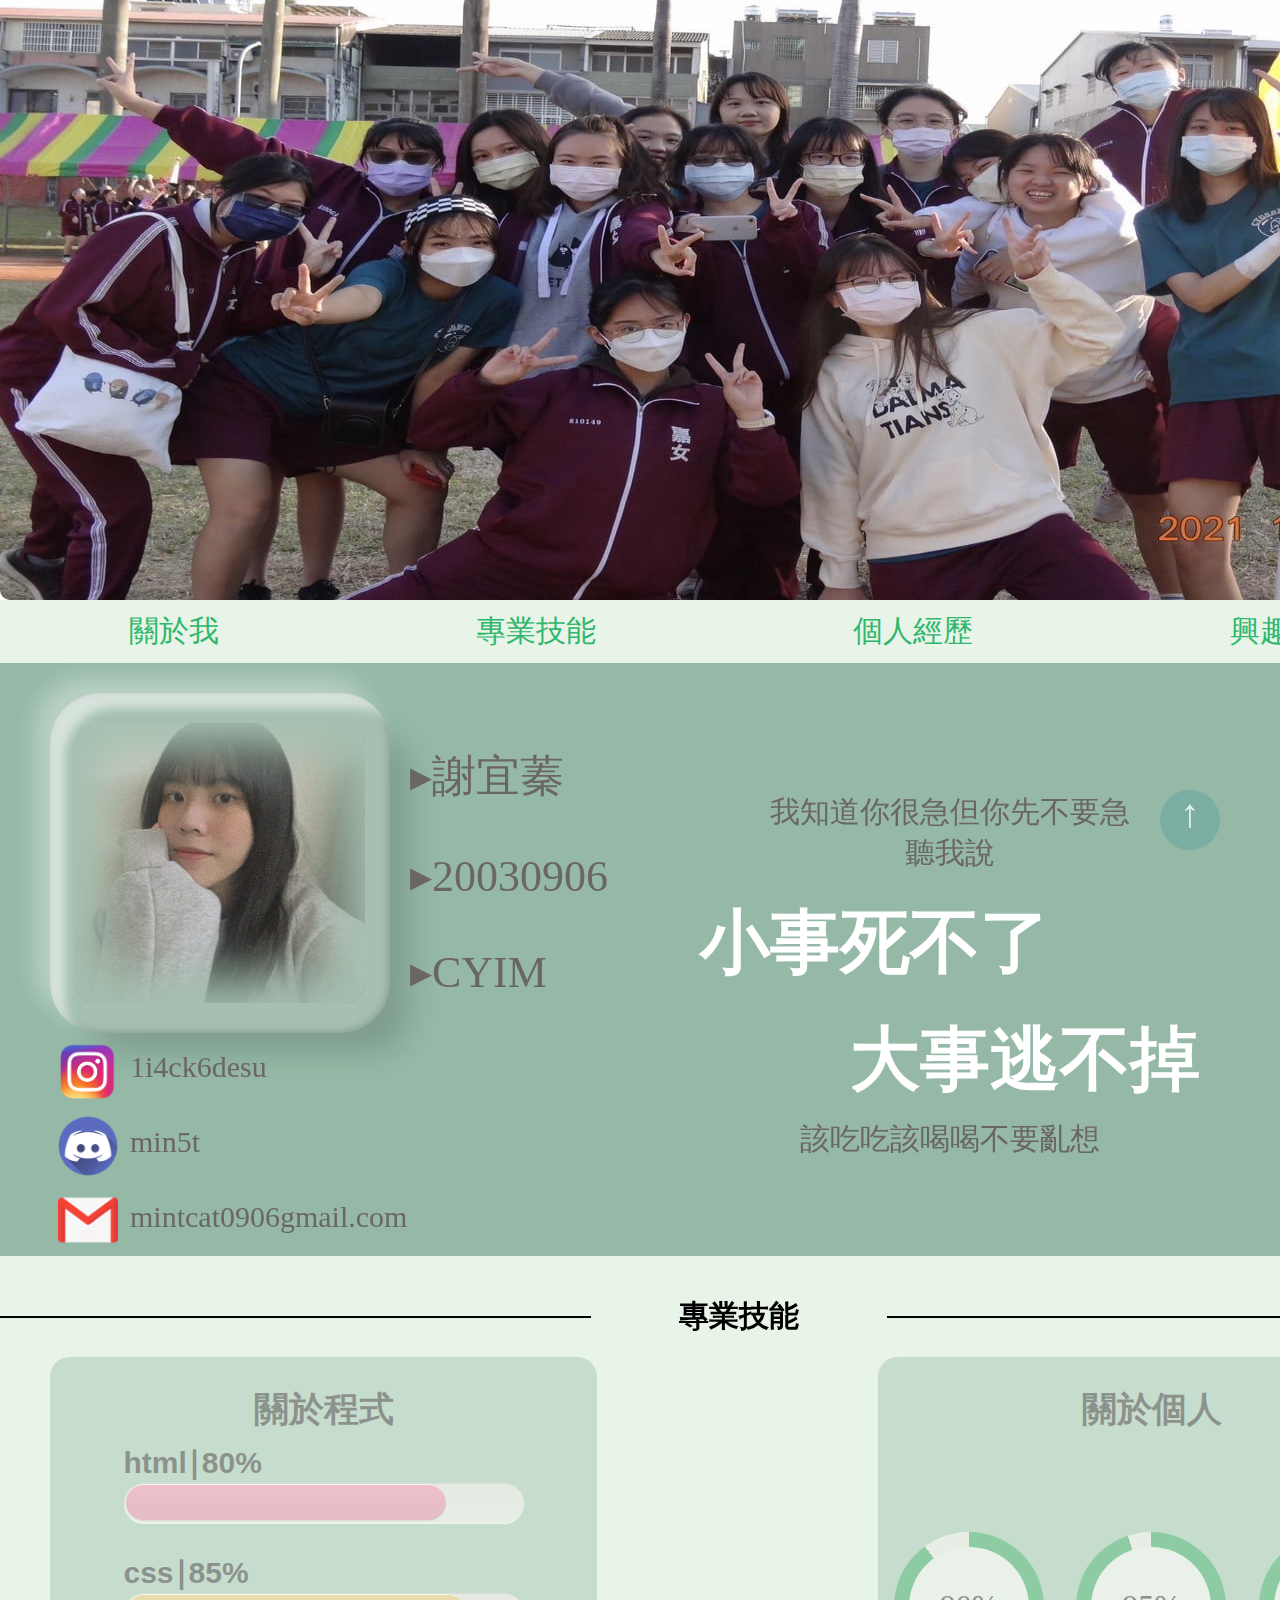
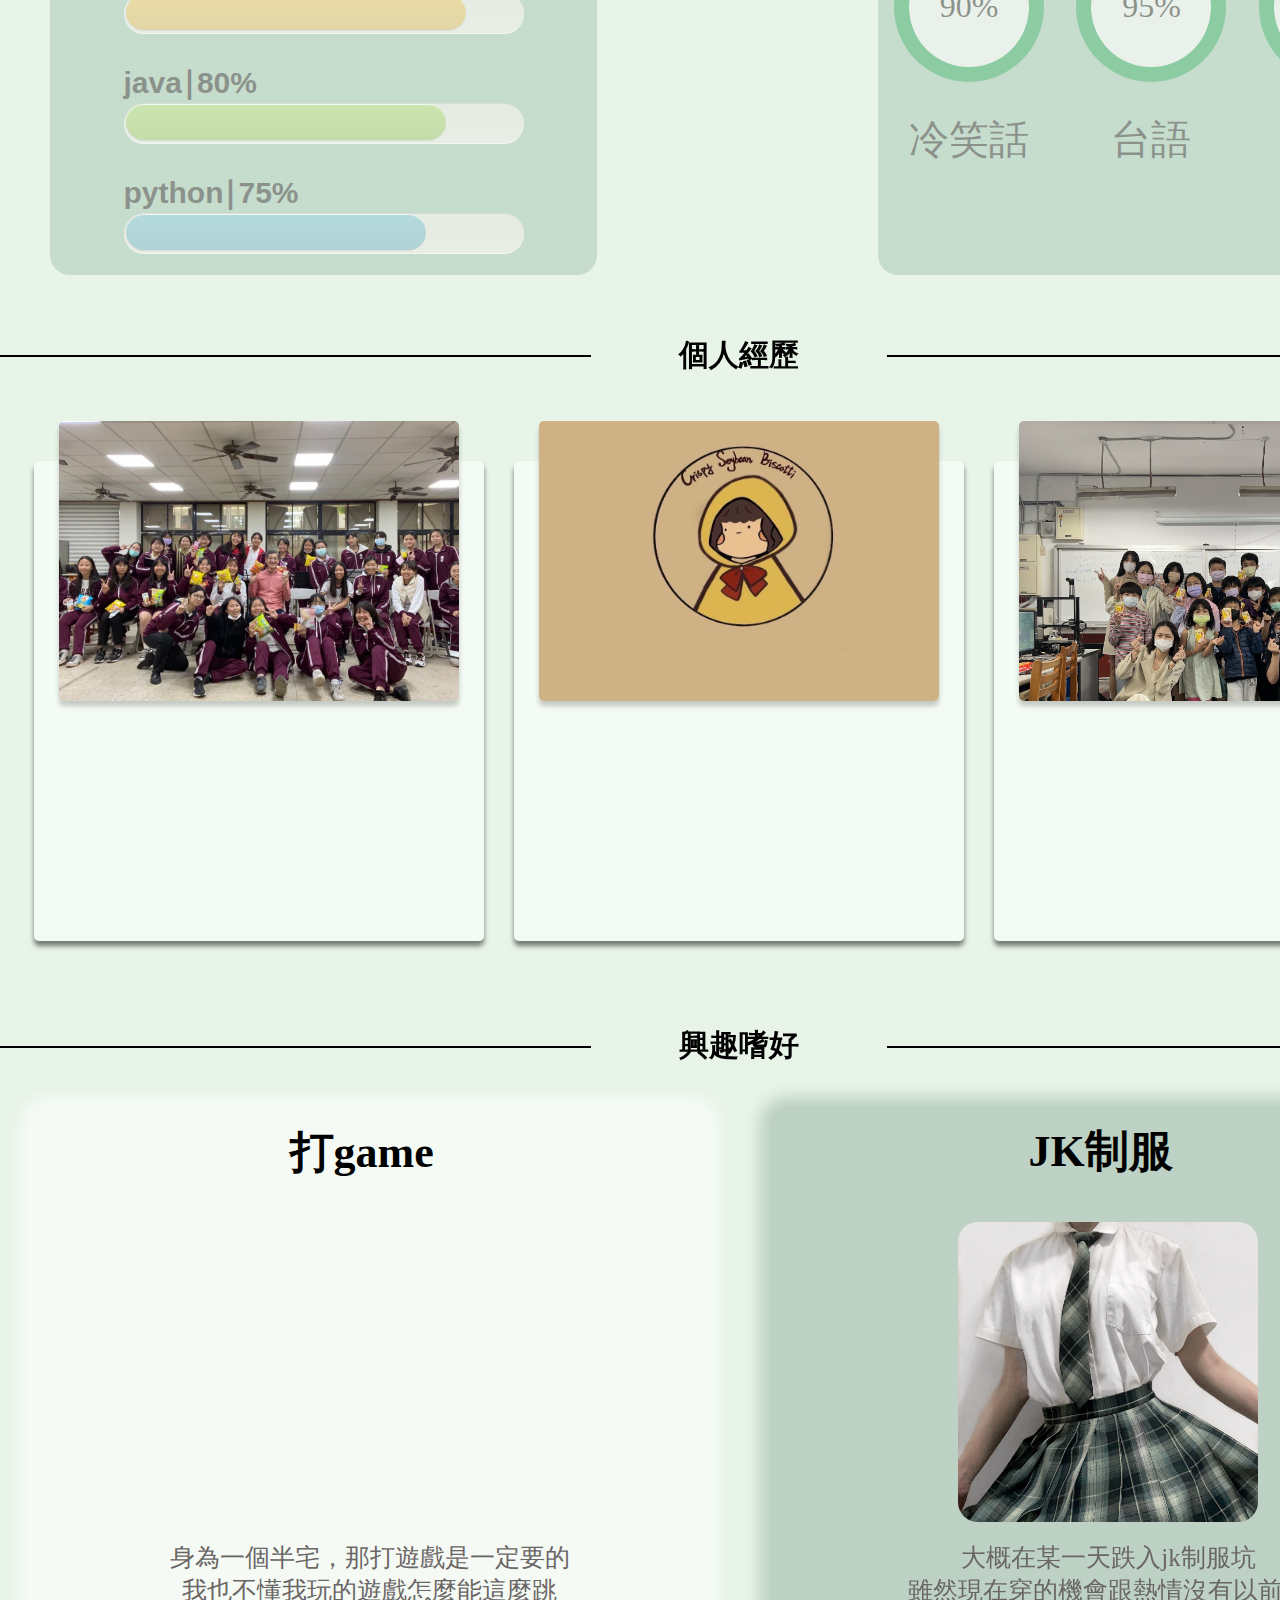
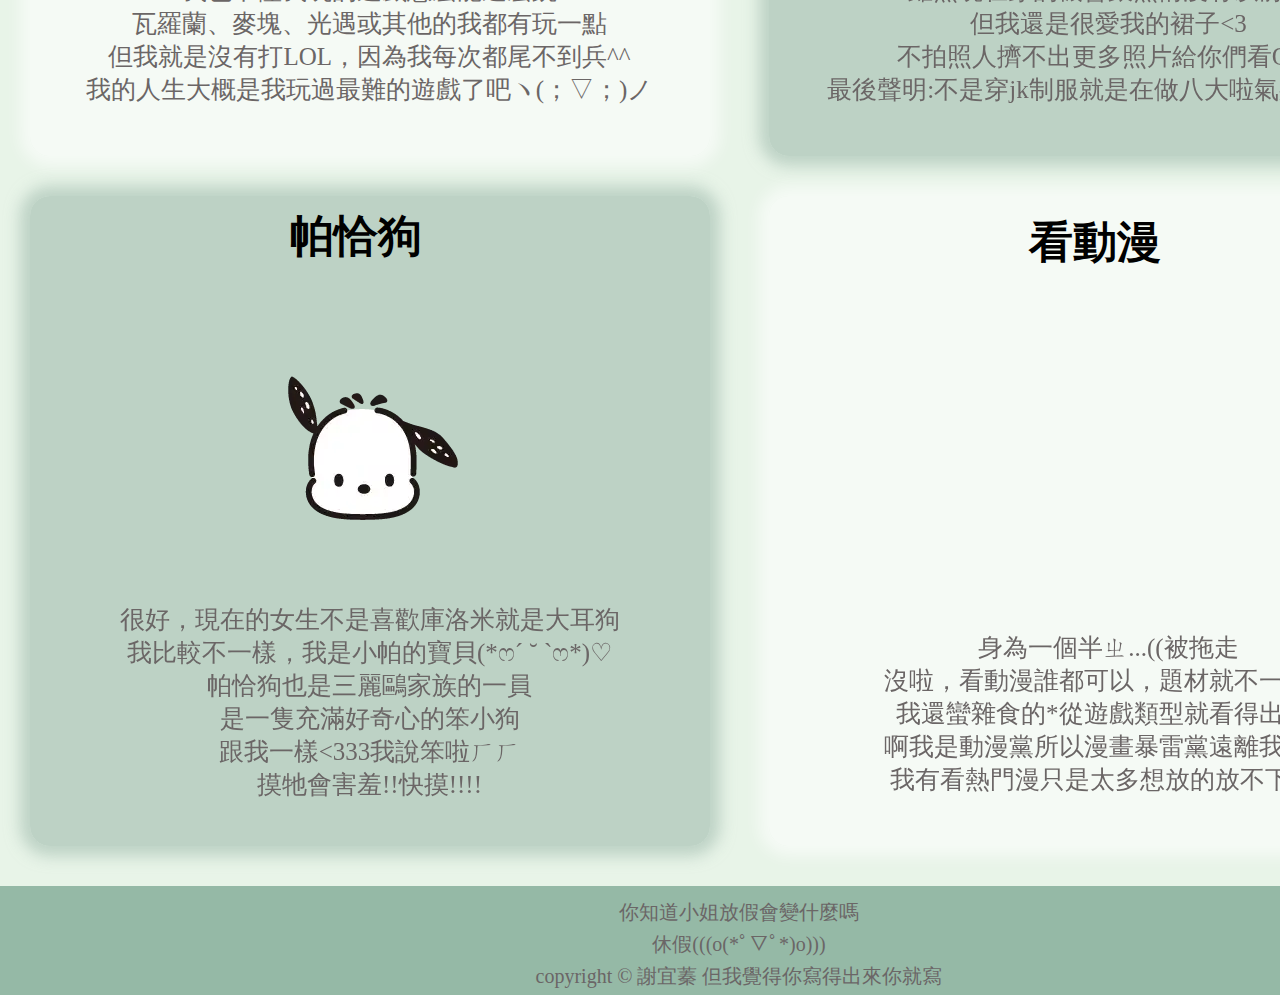
<file: index.html>
<!DOCTYPE html>
<html lang="en">
<head>
    <meta charset="UTF-8">
    <meta http-equiv="X-UA-Compatible" content="IE=edge">
    <meta name="viewport" content="width=device-width, initial-scale=1.0">
    <title>min5t's</title>
</head>
<link rel="stylesheet" href="web.css">
<link rel="stylesheet" href="about.css">
<link rel="stylesheet" href="skill.css">
<link rel="stylesheet" href="exp.css">
<link rel="stylesheet" href="interest.css">

<body> 
    <a href="#">
        <div class="backtop">↑</div>
    </a>
    <div class="container01">
        <!--圖片輪播-->
        <div class="images">
            <img src="images/me/mint02.jpg">
            <img src="images/me/mint03.jpg">
            <img src="images/me/mint04.jpg">
            <img src="images/me/mint02.jpg">
        </div>
    </div>
    <nav>
        <a href="#myinfo">關於我</a>
        <a href="#skills">專業技能</a>
        <a href="#exp">個人經歷</a>
        <a href="#intrest">興趣嗜好</a>
    </nav>
    <section class="background">

        <section class="myinfo" id="myinfo">   
            <header class="aboutme">
                <div class="picbox">
                    <div class="cover">
                        <img class="pic01" src="images/me/mint01.jpg">
                    </div>
                </div>
                <div class="inf">
                    <p>▸謝宜蓁</p>
                    <p>▸20030906</p>
                    <p>▸CYIM</p>
                </div>
                <div class="textblock">
                    <span class="span1">我知道你很急但你先不要急<br>
                    聽我說</span>
                    <!--閃爍-->
                    <div class="sen1">小事死不了</div>
                    <div class="sen2">大事逃不掉</div>
                    <span class="span2">該吃吃該喝喝不要亂想</span>
                </div>
                <div class="social">
                    <div  class="icon">
                        <a href="https://www.instagram.com/1i4ck6desu/?hl=zh-tw" target="_blank">
                            <img src="images/buttom/instagram_PNG9.png" width="60px" height="60px">
                        </a>
                    </div>
                    <div  class="icon">
                        <a href="https://discordapp.com/users/610782739268108320" target="_blank">
                            <img src="images/buttom/discord.png" width="60px" height="60px">
                        </a>
                    </div>
                    <div  class="icon">
                        <a href="mailto:mintcat0906@gmail.com">
                            <img src="images/buttom/gmail.png" width="60px" height="60px">
                        </a>
                    </div>
                    <div class="icontext">
                        <a href="https://www.instagram.com/1i4ck6desu/?hl=zh-tw" target="_blank">1i4ck6desu</a><br>
                        <a href="https://discordapp.com/users/610782739268108320" target="_blank">min5t</a><br>
                        <a href="mailto:mintcat0906@gmail.com">mintcat0906gmail.com</a>
                    </div>
                </div> 
                </header>
        </section>
    
        <section class="skills" id="skills">
            <h4 class="title">專業技能</h4>
            <div class="array">
                <div class="skill01">
                    <h2 class="smalltitle">關於程式</h2>
                    <!--進度條-->
                    <ul id="skill">
                        <li><span class="bar Html"></span><h3>html∣80%</h3></li>
                        <li><span class="bar Css"></span><h3>css∣85%</h3></li>
                        <li><span class="bar Java"></span><h3>java∣80%</h3></li>
                        <li><span class="bar Python"></span><h3>python∣75%</h3></li>
                    </ul>
                </div>
                <div class="skill02">
                    <h2 class="smalltitle">關於個人</h2>
                    <div class="circlebox">
                        <div class="c01">
                            <div class="inside01">90%</div>
                            <div class="name">冷笑話</div>
                        </div>
                        <div class="c02">
                            <div class="inside02">95%</div>
                            <div class="name">台語</div>
                        </div>
                        <div class="c03">
                            <div class="inside03">100%</div>
                            <div class="name">社恐</div>
                        </div>
                    </div>
                </div>
            </div>
        </section>
        <section class="exp" id="exp">
            <h4 class="title">個人經歷</h4>
            <!--響應式卡片=懸停-->
            <div class="container02">
                <div class="card">
                    <div class="imgbox">
                        <img src="images/exp/cm.jpg">
                    </div>
                    <div class="textbox">
                        <h2>嘉女國樂公關</h2>
                        <p>高二時擔任國樂社的公關，主要經營社群帳號及拍照記錄，
                            雖然因為疫情沒有訓練到自己的社交，
                            不過在社團內學習到新的樂器，和社員相處也很開心~
                        </p>
                    </div>
                </div>
                <div class="card">
                    <div class="imgbox">
                        <img src="images/exp/csb01.jpg">   
                    </div>
                    <div class="textbox">
                        <h2>香香豆纖營養餅</h2>
                        <p>與禾乃川豆製所合作，義賣營養餅，
                            我擔任了財務長，主要就是紀錄開支，
                            在過程中理解販賣東西的隱藏成本其實不容小覷，是很新奇的經驗。
                        </p>
                        <div class="expbottom">
                            <div class="explink01">
                                <a href="https://cyim-csb.weebly.com/" target=_blank>專案網站</a>
                            </div>
                            <div class="explink01">
                                <a href="https://www.instagram.com/cyim._.csb/?hl=zh-tw" target=_blank>專案IG</a>
                            </div>
                        </div>
                    </div>
                </div>
                <div class="card">
                    <div class="imgbox">
                        <img src="images/exp/teach01.jpg">
                    </div>
                    <div class="textbox">
                        <h2>科技玩轉Kodu營</h2>
                        <p>管理學時我們的計畫是去建國國小教導小朋友使用Kodu來寫出自己的遊戲，
                            出發前其實很擔心自己做不好老師這項工作，沒想到組員都很給力，學長也不吝嗇幫助，成功完成教學。
                        </p>
                        <div class="expbottom">
                            <div class="explink02">
                                <a href="https://youtu.be/hxt9ToWtoNI?si=U7vUiUd6nSTOJr3r" target=_blank>專案影片</a>
                            </div>
                        </div>
                    </div>
                </div>
            </div>

        </section>
        <section class="intrest" id="intrest">
            <h4 class="title">興趣嗜好</h4>
            <div class="intbox" >
                <div class="gameblock">
                    <div class="inttitle">
                        <h2>打game</h2>
                    </div>
                    <!--圖片循環播放-->
                    <div class="gameslide">
                        <img src="images/int/gameval.jpg" alt="特戰英豪">
                        <img src="images/int/gamemc.png" alt="Minecraft 2">
                        <img src="images/int/gamesky.jpg" alt="光遇 3">
                        <img src="images/int/iio.png" alt="Gratic.io 4">
                        <img src="images/int/gamelife .jpg" alt="Gratic.io 4">
                    </div>
                    <div class="inttext">
                        <p>身為一個半宅，那打遊戲是一定要的<br>
                        我也不懂我玩的遊戲怎麼能這麼跳<br>
                        瓦羅蘭、麥塊、光遇或其他的我都有玩一點<br>
                        但我就是沒有打LOL，因為我每次都尾不到兵^^<br>
                        我的人生大概是我玩過最難的遊戲了吧ヽ(；▽；)ノ</p>
                    </div>     
                </div>
                <div class="jkblock">
                    <div class="inttitle">
                        <h2>JK制服</h2>
                    </div>
                    <div class="jk">
                        <img src="images/int/jk.jpg">
                    </div>
                    <div class="inttext">
                        <p>大概在某一天跌入jk制服坑<br>
                            雖然現在穿的機會跟熱情沒有以前大<BR>
                            但我還是很愛我的裙子<3<br>
                            不拍照人擠不出更多照片給你們看QuQ<br>
                            最後聲明:不是穿jk制服就是在做八大啦氣死了凸^_^</p>
                    </div>
                </div>
                <div class="pochaccoblock">
                    <div class="inttitle">
                        <H2>帕恰狗</H2>
                    </div>
                    <div class="flip-container">
                        <div class="pochaflip">
                            <!--圖片翻轉-->
                            <div class="front">
                                <img src="images/int/01.png">
                            </div>
                            <div class="back">
                                <img src="images/int/pochacco02.png">
                            </div>
                        </div>
                    </div>
                    <div class="inttext">
                        <p>很好，現在的女生不是喜歡庫洛米就是大耳狗<br>
                            我比較不一樣，我是小帕的寶貝(*ෆ´ ˘ `ෆ*)♡<br>
                            帕恰狗也是三麗鷗家族的一員<br>
                            是一隻充滿好奇心的笨小狗<br>
                            跟我一樣<333我說笨啦ㄏㄏ<br>
                                摸牠會害羞!!快摸!!!!
                        </p>
                    </div>
                </div>
                <div class="animeblock">
                    <div class="inttitle">
                        <h2>看動漫</h2>
                    </div>
                    <!--圖片循環播放-->
                    <div class="animeslide">
                        <img src="images/int/anime01.jpg">
                        <img src="images/int/anime02.jpg">
                        <img src="images/int/anime04.jpg">
                        <img src="images/int/anime05.jpg">
                        <img src="images/int/anime06.jpg">
                    </div>
                    <div class="inttext">
                        <p>身為一個半ㄓ...((被拖走<br>
                            沒啦，看動漫誰都可以，題材就不一定了<br>
                            我還蠻雜食的*從遊戲類型就看得出來*<br>
                            啊我是動漫黨所以漫畫暴雷黨遠離我謝謝<br>
                            我有看熱門漫只是太多想放的放不下QQ</p>
                    </div>
                </div>
            </div>
        </section>
        <footer>
            <p>你知道小姐放假會變什麼嗎</p>
            <p>休假(((o(*ﾟ▽ﾟ*)o)))</p>
            <p>copyright © 謝宜蓁 但我覺得你寫得出來你就寫</p>
        </footer>
    </section>
    <div class="clear"></div>
</body>
</html>
</file>
<file: web.css>
html {
    scroll-behavior: smooth;
}

* {
    box-sizing: border-box;
}

body {
    background-color: white;
    margin: 0px;
}

.background {
    background-color: #E8F4E8;
    margin-left: auto;
    margin-right: auto;
    width: 1478px;
    padding: 0px;
}

.container01 {
    margin-left: auto;
    margin-right: auto;
    width: 1478px;
    height: 600px;
    overflow: hidden;
    border-radius: 10px;
}

.images {
    width: 7390px;
    height: 600px;
    transform: 0.3s;
    animation: move 12s infinite;
}

.images img {
    margin-left: auto;
    margin-right: auto;
    width: 1478px;
    height: 100%;
    float: left;
}

@keyframes move {

    0%,
    30% {
        transform: translateX(0);
    }

    33%,
    63% {
        transform: translateX(-1478px);
    }

    66%,
    96% {
        transform: translateX(-2956px);
    }

    100% {
        transform: translateX(-4430px);

    }

}

nav {
    display: flex;
    justify-content: center;
    align-items: center;
    background-color: #E8F4E8;
    height: 63px;
    width: 1478px;
    margin-left: auto;
    margin-right: auto;
}

nav a {

    text-decoration: none;
    color: #30b76d;
    font-size: 30px;
    margin-left: auto;
    margin-right: auto;
}

.title {
    display: block;
    justify-content: center;
    font-size: 30px;
    text-align: center;
    position: relative;
    color: #000000;
}

.title::before,
.title::after {
    content: '';
    position: absolute;
    top: 50%;
    background: #000000;
    width: 40%;
    height: 2px;

}

.title::before {
    left: 0;
}

.title::after {
    right: 0;
}

.backtop {
    position: fixed;
    text-decoration: none;
    display: inline-block;
    text-align: center;
    width: 60px;
    height: 60px;
    bottom: 50px;
    right: 60px;
    border-radius: 50px;
    font-size: 40px;
    background-color: rgba(95, 158, 160, 0.467);
    color: rgb(222, 242, 237);
}

footer {
    display: block;
    color: rgb(107, 102, 102);
    background-color: #95B9A6;
    font-size: 20px;
    overflow: hidden;
    text-align: center;
    height: 109px;
    width: 1478px;
    line-height: .6;
    margin-left: auto;
    margin-right: auto;
}

.clear {
    clear: both;
}
</file>
<file: about.css>
.aboutme {
    background-color: #95B9A6;
    height: 593px;
    width: 1478px;
    margin-left: auto;
    margin-right: auto;
}

.pic01 {
    width: 290px;
    height: 280px;
    border-radius: 20px;

}

.inf {
    color: rgb(107, 102, 102);
    font-size: 44px;
    position: relative;
    left: 410px;
    top: -300px;
}

.picbox {
    width: 340px;
    height: 340px;
    display: flex;
    align-items: center;
    justify-content: center;
    position: relative;
    left: 50px;
    top: 30px;
    background-color: #a5c0b1;
    border-radius: 50px;
    box-shadow: 30px 30px 30px -10px rgba(0, 0, 0, 0.15),
        inset 15px 15px 10px rgba(255, 255, 255, 0.55),
        -15px -15px 25px rgba(255, 255, 255, 0.35),
        inset -1px -1px 10px rgba(0, 0, 0, 0.2);
}

.cover {
    width: 290px;
    height: 280px;
    position: relative;
}

.cover:after {
    position: absolute;
    content: '';
    width: 100%;
    height: 100%;
    border-radius: 20px;
    top: 0;
    left: 0;
    box-shadow: 0 0 50px 30px #a5c0b1 inset;
}

.textblock {
    position: relative;
    text-align: center;
    display: grid;
    top: -550px;
    left: 700px;
    width: 500px;
    height: 400px;
}

.textblock .span1 {
    font-size: 30px;
    color: rgb(107, 102, 102);
}

.textblock>.span2 {
    display: flex;
    justify-content: center;
    text-align: center;
    font-size: 30px;
    padding: 20px;
    color: rgb(107, 102, 102);
}

.sen1 {
    font-weight: bold;
    text-align: left;
    font-size: 70px;
    position: relative;
    top: 10px;
    color: rgb(255, 255, 255);
    -webkit-animation: flicker 2s infinite;
}

.sen2 {
    font-weight: bold;
    text-align: right;
    font-size: 70px;
    position: relative;
    top: 20px;
    background-color: #95B9A6;
    color: rgb(255, 255, 255);
    -webkit-animation: flicker 2s infinite;
}

@-webkit-keyframes flicker {
    0% {
        opacity: 1;
    }

    50% {
        opacity: 0.5;
    }

    100% {
        opacity: 1;
    }
}

.icon {
    position: relative;
    left: 58px;
    top: -700px;
    padding-bottom: 10px;
}

.icontext a {
    text-decoration: none;
    color: rgb(107, 102, 102);
    font-size: 30px;
    position: relative;
    left: 130px;
    top: -935px;
    line-height: 75px;
}
</file>
<file: skill.css>
.skills {
    background-color: #E8F4E8;
    padding: 0px;
    width: 1478px;
    padding-top: 0px;
    margin-left: auto;
    margin-right: auto;
}

.array {
    position: relative;
    left: 50px;
    top: -20px;
    width: 1375px;
    display: flex;
    justify-content: space-between;
}

div.skill01,
div.skill02 {
    background-color: #95b9a6;
    opacity: .4;
    width: 547px;
    height: 518px;
    color: black;
    border-radius: 20px;

}


.smalltitle {
    padding: 0px;
    text-align: center;
    font-size: 35px;
}

#skill {
    list-style: none;
    font: 12px "Helvetica Neue", Arial, Helvetica, Geneva, sans-serif;
    width: 400px;
    margin: 50px auto 0;
    position: relative;
    line-height: 2em;
    padding: 0 0;
}

#skill li {
    margin-bottom: 70px;
    background: #e9e5e2;
    background-image: -webkit-gradient(linear, left top, left bottom, from(#e1ddd9), to(#e9e5e2));
    background-image: -webkit-linear-gradient(top, #e1ddd9, #e9e5e2);
    background-image: -moz-linear-gradient(top, #e1ddd9, #e9e5e2);
    background-image: -ms-linear-gradient(top, #e1ddd9, #e9e5e2);
    background-image: -o-linear-gradient(top, #e1ddd9, #e9e5e2);
    background-image: linear-gradient(top, #e1ddd9, #e9e5e2);
    height: 40px;
    border-radius: 20px;
    -moz-box-shadow: 0 1px 0px #bebbb9 inset, 0 1px 0 #fcfcfc;
    -webkit-box-shadow: 0 1px 0px #bebbb9 inset, 0 1px 0 #fcfcfc;
    box-shadow: 0 1px 0px #bebbb9 inset, 0 1px 0 #fcfcfc;
}

#skill li h3 {
    font-size: 30px;
    position: relative;
    top: -32px;
}

.bar {
    height: 36px;
    margin: 1px 2px;
    position: absolute;
    border-radius: 20px;
    -moz-box-shadow: 0 1px 0px #fcfcfc inset, 0 1px 0 #bebbb9;
    -webkit-box-shadow: 0 1px 0px #fcfcfc inset, 0 1px 0 #bebbb9;
    box-shadow: 0 1px 0px #fcfcfc inset, 0 1px 0 #bebbb9;
}

.Html {
    width: 80%;
    -moz-animation: html 2s ease-out;
    -webkit-animation: html 2s ease-out;
    background-color: #f674a4;
    background-image: -webkit-gradient(linear, left top, left bottom, from(#f674a4), to(#e06995));
    background-image: -webkit-linear-gradient(top, #f674a4, #e06995);
    background-image: -moz-linear-gradient(top, #f674a4, #e06995);
    background-image: -ms-linear-gradient(top, #f674a4, #e06995);
    background-image: -o-linear-gradient(top, #f674a4, #e06995);
    background-image: linear-gradient(top, #f674a4, #e06995);
}

.Css {
    width: 85%;
    -moz-animation: css 2s ease-out;
    -webkit-animation: css 2s ease-out;
    background-color: #f0bb4b;
    background-image: -webkit-gradient(linear, left top, left bottom, from(#f0bb4b), to(#d9aa44));
    background-image: -webkit-linear-gradient(top, #f0bb4b, #d9aa44);
    background-image: -moz-linear-gradient(top, #f0bb4b, #d9aa44);
    background-image: -ms-linear-gradient(top, #f0bb4b, #d9aa44);
    background-image: -o-linear-gradient(top, #f0bb4b, #d9aa44);
    background-image: linear-gradient(top, #f0bb4b, #d9aa44);
}

.Java {
    width: 80%;
    -moz-animation: java 2s ease-out;
    -webkit-animation: java 2s ease-out;
    background-color: #a1ce5b;
    background-image: -webkit-gradient(linear, left top, left bottom, from(#a1ce5b), to(#91ba52));
    background-image: -webkit-linear-gradient(top, #a1ce5b, #91ba52);
    background-image: -moz-linear-gradient(top, #a1ce5b, #91ba52);
    background-image: -ms-linear-gradient(top, #a1ce5b, #91ba52);
    background-image: -o-linear-gradient(top, #a1ce5b, #91ba52);
    background-image: linear-gradient(top, #a1ce5b, #91ba52);
}

.Python {
    width: 75%;
    -moz-animation: python 2s ease-out;
    -webkit-animation: python 2s ease-out;
    background-color: #66b3cc;
    background-image: -webkit-gradient(linear, left top, left bottom, from(#66b3cc), to(#5da3ba));
    background-image: -webkit-linear-gradient(top, #66b3cc, #5da3ba);
    background-image: -moz-linear-gradient(top, #66b3cc, #5da3ba);
    background-image: -ms-linear-gradient(top, #66b3cc, #5da3ba);
    background-image: -o-linear-gradient(top, #66b3cc, #5da3ba);
    background-image: linear-gradient(top, #66b3cc, #5da3ba)
}

@-moz-keyframes html {
    0% {
        width: 0px;
    }

    100% {
        width: 80%;
    }
}

@-moz-keyframes css {
    0% {
        width: 0px;
    }

    100% {
        width: 85%;
    }
}

@-moz-keyframes java {
    0% {
        width: 0px;
    }

    100% {
        width: 80%;
    }
}

@-moz-keyframes python {
    0% {
        width: 0px;
    }

    100% {
        width: 75%;
    }
}

@-webkit-keyframes html {
    0% {
        width: 0px;
    }

    100% {
        width: 80%;
    }
}

@-webkit-keyframes css {
    0% {
        width: 0px;
    }

    100% {
        width: 85%;
    }
}

@-webkit-keyframes java {
    0% {
        width: 0px;
    }

    100% {
        width: 80%;
    }
}

@-webkit-keyframes python {
    0% {
        width: 0px;
    }

    100% {
        width: 75%;
    }
}

.circlebox {
    display: flex;
    justify-content: space-around;
    position: relative;
    top: 70px;
}

.c01 {
    --width: 150px;
    --percent: 90;
    --deg: calc(360deg * calc(var(--percent) / 100));
    width: var(--width);
    height: var(--width);
    border-radius: 50%;
    margin: 0px 10px;
    background-image: conic-gradient(rgb(5, 144, 58) var(--deg), #e9e5e2 var(--deg));
    position: relative;
}

.inside01 {
    --bar-width: 30px;
    position: absolute;
    display: flex;
    left: 50%;
    top: 50%;
    transform: translate(-50%, -50%);
    border-radius: 50%;
    background: #eee;
    width: calc(var(--width) - var(--bar-width));
    height: calc(var(--width) - var(--bar-width));
    align-items: center;
    justify-content: center;
    font-size: 32px;
}

.c02 {
    --width: 150px;
    --percent: 95;
    --deg: calc(360deg * calc(var(--percent) / 100));
    width: var(--width);
    height: var(--width);
    border-radius: 50%;
    margin: 0px 10px;
    background-image: conic-gradient(rgb(5, 144, 58) var(--deg), #e9e5e2 var(--deg));
    position: relative;
}

.inside02 {
    --bar-width: 30px;
    position: absolute;
    display: flex;
    left: 50%;
    top: 50%;
    transform: translate(-50%, -50%);
    border-radius: 50%;
    background: #eee;
    width: calc(var(--width) - var(--bar-width));
    height: calc(var(--width) - var(--bar-width));
    align-items: center;
    justify-content: center;
    font-size: 32px;
}

.c03 {
    --width: 150px;
    --percent: 100;
    --deg: calc(360deg * calc(var(--percent) / 100));
    width: var(--width);
    height: var(--width);
    border-radius: 50%;
    margin: 0px 10px;
    background-image: conic-gradient(rgb(5, 144, 58) var(--deg), #e9e5e2 var(--deg));
    position: relative;
}

.inside03 {
    --bar-width: 30px;
    position: absolute;
    display: flex;
    left: 50%;
    top: 50%;
    transform: translate(-50%, -50%);
    border-radius: 50%;
    background: #eee;
    width: calc(var(--width) - var(--bar-width));
    height: calc(var(--width) - var(--bar-width));
    align-items: center;
    justify-content: center;
    font-size: 32px;
}

.name {
    display: flex;
    justify-content: space-around;
    font-size: 40px;
    position: relative;
    top: 120%;

}
</file>
<file: exp.css>
.exp {
    background-color: #E8F4E8;
    width: 1478px;
    margin-left: auto;
    margin-right: auto;
}

.container02 {
    position: relative;
    display: flex;
    justify-content: center;
    align-items: center;
    flex-wrap: wrap;
    padding: 15px;
}

.container02 .card {
    position: relative;
    max-width: 450px;
    height: 480px;
    margin: 30px 15px;
    padding: 20px 15px;
    border-radius: 5px;
    background-color: rgba(255, 255, 255, 0.5);
    box-shadow: 0 5px 5px rgba(0, 0, 0, 0.5);
    transition: 0.3s ease-in-out;
}

.container02 .card:hover {
    height: 620px;
}

.container02 .imgbox:hover #c2 {
    transform: rotateY(0deg);
}

.container02 .imgbox:hover #c1 {
    transform: rotateY(180deg);
}

.container02 .card .imgbox {
    position: relative;
    width: 400px;
    height: 280px;
    border-radius: 5px;
    overflow: hidden;
    top: -60px;
    left: 10px;
    box-shadow: 0 5px 5px rgba(0, 0, 0, 0.2);
}

.container02 .card .imgbox img {
    width: 100%;
    height: 100%;
    object-fit: cover;
    opacity: 1;
}

.container02 .card .textbox {
    position: relative;
    margin-top: -140px;
    padding: 10px 15px;
    text-align: center;
    color: #111;
    visibility: hidden;
    opacity: 0;
    transition: 0.3s ease-in-out;
}

.container02 .card .textbox p {
    text-align: left;
    line-height: 25px;
    margin-top: 10px;
    font-size: 18px;
    color: rgb(107, 102, 102);
}

.container02 .card:hover .textbox {
    visibility: visible;
    opacity: 1;
    margin-top: -40px;
    transition: 0.9s;
}

.expbottom {
    display: flex;
    justify-content: space-around;
    transform: 0.3s;
}

.explink01 {
    width: 100px;
    height: 40PX;
    background-color: rgba(209, 246, 215, 0.8);
    border-radius: 50PX;
    align-items: center;
    display: flex;
    justify-content: center;
    position: relative;
    top: 40PX;

}

.explink02 {
    width: 100px;
    height: 40PX;
    background-color: rgba(209, 246, 215, 0.8);
    border-radius: 50PX;
    align-items: center;
    display: flex;
    justify-content: center;
    position: relative;
    top: 20px;
}

.explink01 a,
.explink02 a {
    color: rgb(107, 102, 102);
    text-decoration: none;
}
</file>
<file: interest.css>
.intrest {
    background-color: #E8F4E8;
    width: 1478px;
    margin-left: auto;
    margin-right: auto;
}

.intbox {
    width: 1478px;
    height: auto;
    display: flex;
    flex-wrap: wrap;
    grid-column: 20px;
    justify-content: space-around;
    align-content: space-around;
}

.inttitle {
    margin-left: auto;
    margin-right: auto;
    width: 200px;
    height: 100px;
    display: flex;
    padding-bottom: 20px;
    align-items: center;
}

h2 {
    font-size: 44px;
    padding: 20px;
}


.inttext {
    color: rgb(107, 102, 102);
    position: relative;
    bottom: 20px;
    text-align: center;
    font-size: 25px;
}


.gameblock {
    display: grid;
    margin-bottom: 40px;
    justify-content: center;
    align-items: center;
    width: 680px;
    height: 650px;
    border-radius: 20px;
    box-shadow: 0 0 15px 10px rgba(255, 255, 255, 0.585);
    background-color: rgba(255, 255, 255, 0.585);
}

.animeblock {
    display: grid;
    margin-bottom: 40px;
    justify-content: center;
    align-items: center;
    width: 680px;
    height: 650px;
    border-radius: 20px;
    box-shadow: 0 0 15px 10px rgba(255, 255, 255, 0.585);
    background-color: rgba(255, 255, 255, 0.585);
}

.gameslide img,
.animeslide img {
    width: 100%;
    height: 100%;
    background-size: cover;
    position: absolute;
    animation: slide 25s infinite;
    opacity: 0;
}

.gameslide {
    display: flex;
    justify-content: center;
    width: 550px;
    height: 300px;
    overflow: hidden;
    position: relative;
    left: 15px;
    top: -30px;
    align-items: center;
    border-radius: 15px;
    vertical-align: middle;
    background-color: transparent
}

.animeslide {
    display: flex;
    justify-content: center;
    width: 550px;
    height: 300px;
    overflow: hidden;
    position: relative;
    left: 0px;
    top: -30px;
    align-items: center;
    border-radius: 20px;
    vertical-align: middle;
    background-color: transparent
}

.gameslide img:nth-child(2),
.animeslide img:nth-child(2) {
    animation-delay: 5s;
}

.gameslide img:nth-child(3),
.animeslide img:nth-child(3) {
    animation-delay: 10s;
}

.gameslide img:nth-child(4),
.animeslide img:nth-child(4) {
    animation-delay: 15s;
}

.gameslide img:nth-child(5),
.animeslide img:nth-child(5) {
    animation-delay: 20s;
}


@keyframes slide {
    10% {
        opacity: 1;
    }

    20% {
        opacity: 1;
    }

    30% {
        opacity: 0;
    }

    40% {
        transform: scale(1.1);
    }
}

.jkblock,
.pochaccoblock {
    display: grid;
    margin-bottom: 40px;
    justify-content: space-around;
    align-items: center;
    width: 680px;
    height: 650px;
    border-radius: 20px;
    box-shadow: 0 0 15px 10px rgba(160, 186, 172, 0.585);
    background-color: rgba(160, 186, 172, 0.585);
}

.jk {
    text-align: center;
}

.jk img {
    border-radius: 20px;
    width: 300px;
    height: 300px;
    position: relative;
    top: 0px;
}

.flip-container {
    perspective: 1000px;
    width: 300px;
    height: 300px;
    position: relative;
}

.pochaflip {
    width: 100%;
    height: 100%;
    position: relative;
    left: 100px;
    transform-style: preserve-3d;
    transition: transform 0.5s;
}

.flip-container:hover .pochaflip {
    transform: rotateY(180deg);
}

.front,
.back {
    position: absolute;
    width: 100%;
    height: 100%;
    backface-visibility: hidden;
    display: flex;
    align-items: center;
    justify-content: center;
    font-size: 24px;
    color: white;
}

.back {
    transform: rotateY(180deg);
}

.pochacco01 img,
.pochacco02 img {
    width: 400px;
    height: 400px;
    position: absolute;
    left: 0;
    top: 0;
    backface-visibility: hidden;
    transition: all 1s;
}

.pochacco01 {
    z-index: 2;
}

.pochacco02 {
    background-position: -305px bottom;
    transform: rotateY(-180deg);
}

.box:hover .pochacco01 {
    transform: rotateY(-180deg);
}

.box:hover .pochacco02 {
    transform: rotateY(0deg);
}
</file>
